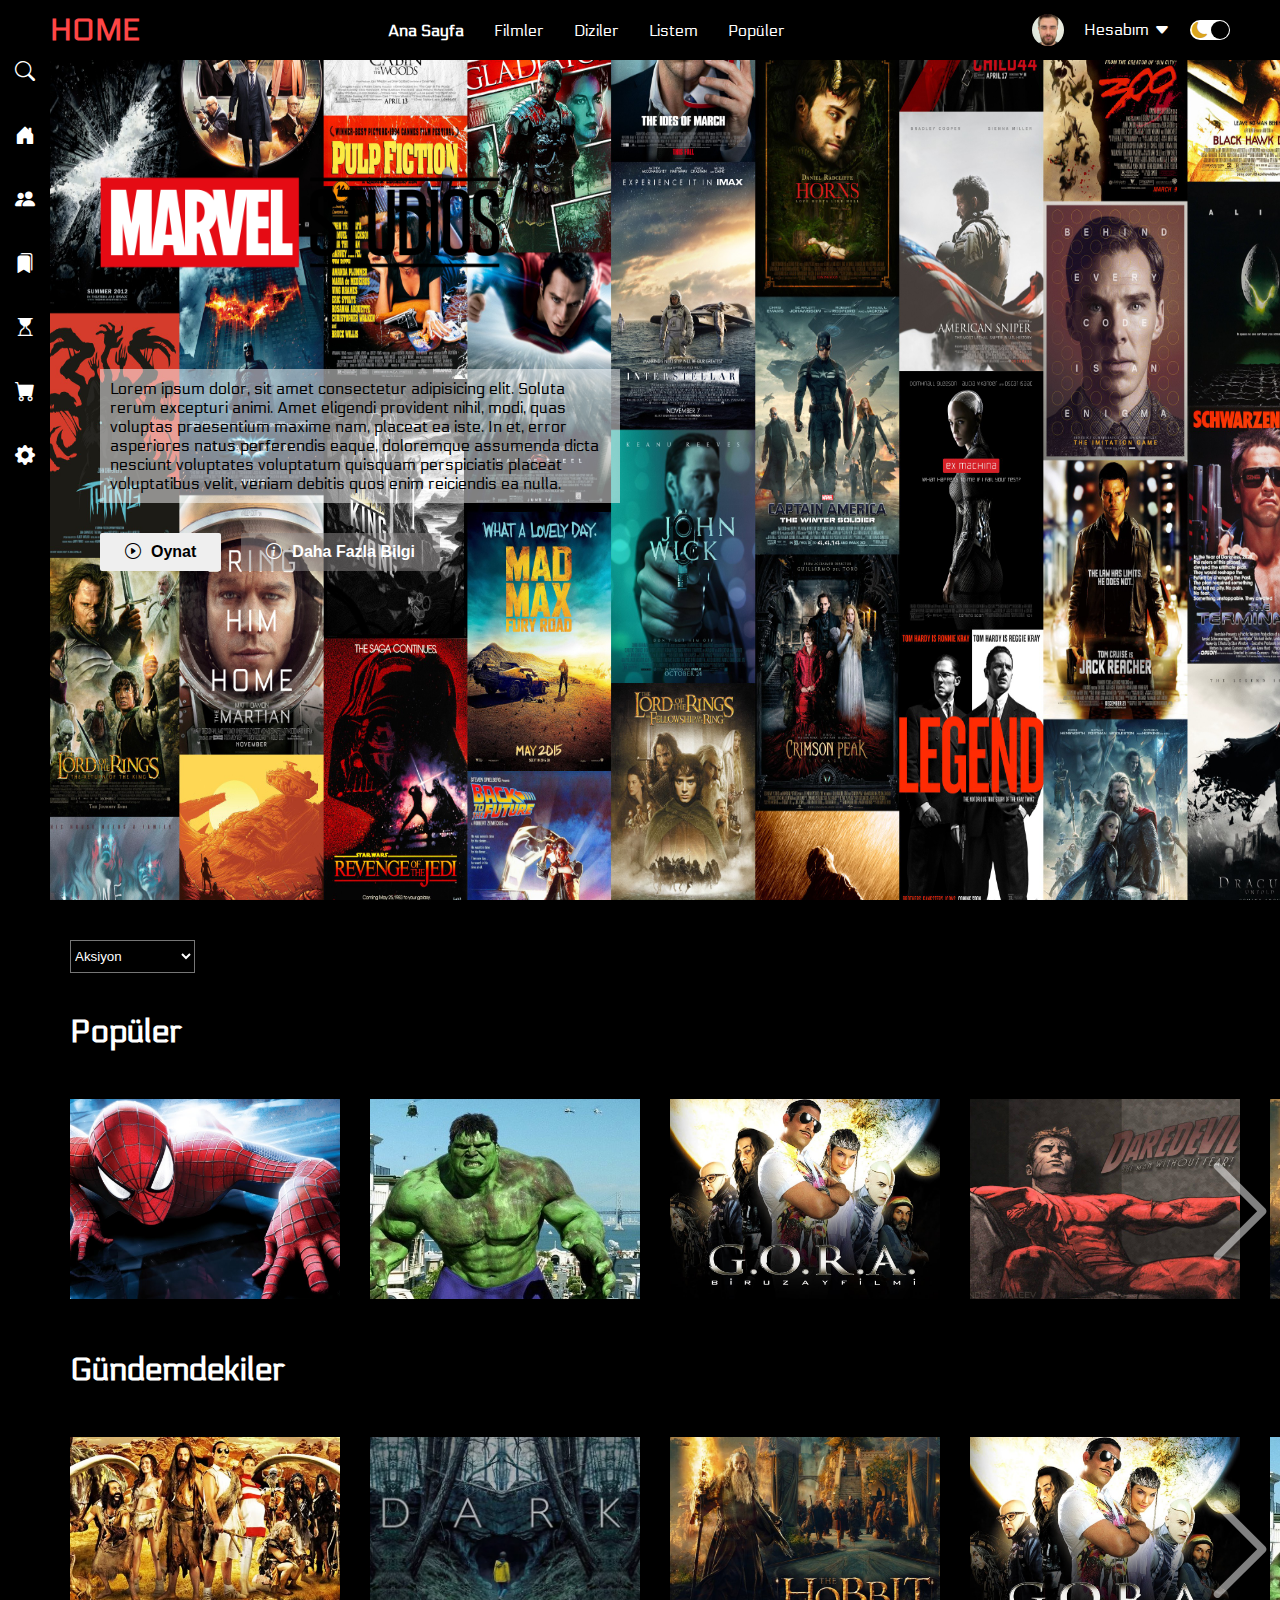
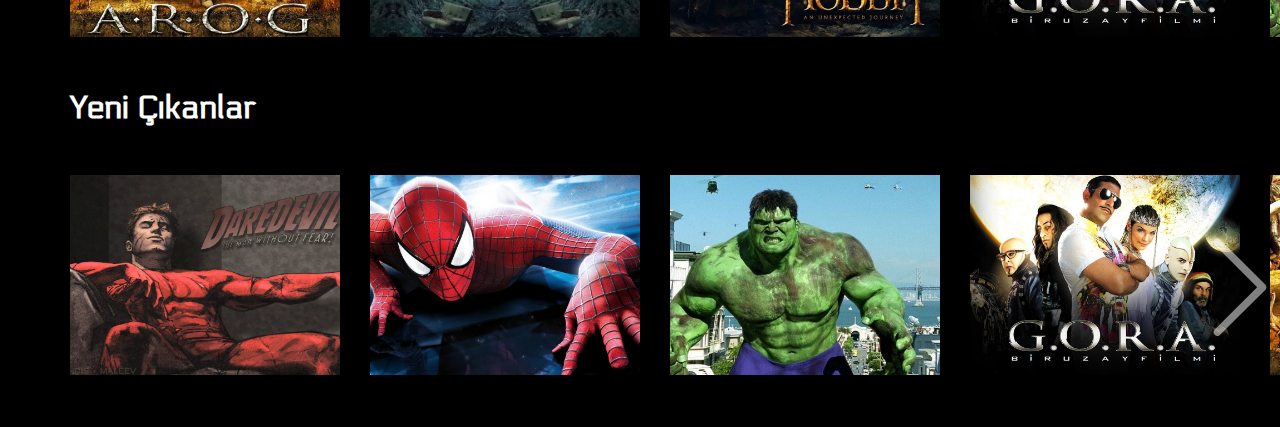
<file: Film-sitesi/index.html>
<!DOCTYPE html>
<html lang="en">
  <head>
    <meta charset="UTF-8" />
    <meta http-equiv="X-UA-Compatible" content="IE=edge" />
    <meta name="viewport" content="width=device-width, initial-scale=1.0" />
    <title>Film Sitesi</title>
    <link
      rel="stylesheet"
      href="https://cdn.jsdelivr.net/npm/bootstrap-icons@1.9.1/font/bootstrap-icons.css"
    />
    <link rel="stylesheet" href="style.css" />
  </head>
  <body>
    <!--! navbar start  -->
    <div class="navbar">
      <div class="navbar-wrapper">
        <div class="logo-wrapper">
          <h1 class="logo">HOME</h1>
        </div>
        <div class="menu-container">
          <ul class="menu-list">
            <li class="menu-list-item active">Ana Sayfa</li>
            <li class="menu-list-item">Filmler</li>
            <li class="menu-list-item">Diziler</li>
            <li class="menu-list-item">Listem</li>
            <li class="menu-list-item">Popüler</li>
          </ul>
        </div>
        <div class="profile-container">
          <img class="profile-picture" src="img/WhatsApp Görsel 2023-05-18 saat 15.54.45.jpg" alt="" />
          <div class="profile-text-container">
            <span class="profile-text">Hesabım</span>
            <i class="bi bi-caret-down-fill"></i>
          </div>
          <div class="toggle">
            <i class="bi bi-moon-fill toggle-icon"></i>
            <i class="bi bi-brightness-high-fill toggle-icon"></i>
            <div class="toggle-ball"></div>
          </div>
        </div>
      </div>
    </div>
    <!--! navbar end  -->

    <!--! sidebar start  -->
    <div class="sidebar">
      <i class="bi bi-search"></i>
      <i class="bi bi-house-door-fill"></i>
      <i class="bi bi-people-fill"></i>
      <i class="bi bi-bookmarks-fill"></i>
      <i class="bi bi-hourglass-top"></i>
      <i class="bi bi-cart-fill"></i>
      <i class="bi bi-gear-fill"></i>
    </div>
    <!--! sidebar end  -->

    <!--! content start  -->
    <div class="container">
      <!-- featured content start -->
      <div class="content-wrapper">
        <div class="featured-content">
          <img class="featured-title" src="img/Marvel-Studios-logo.png" alt="" />
          <p class="featured-desc">
            Lorem ipsum dolor, sit amet consectetur adipisicing elit. Soluta
            rerum excepturi animi. Amet eligendi provident nihil, modi, quas
            voluptas praesentium maxime nam, placeat ea iste. In et, error
            asperiores natus perferendis eaque, doloremque assumenda dicta
            nesciunt voluptates voluptatum quisquam perspiciatis placeat
            voluptatibus velit, veniam debitis quos enim reiciendis ea nulla.
          </p>
          <div class="featured-buttons">
            <button class="play-button">
              <i class="bi bi-play-circle"></i>
              Oynat
            </button>
            <button class="info-button">
              <i class="bi bi-info-circle"></i>
              Daha Fazla Bilgi
            </button>
          </div>
        </div>
      </div>
      <!-- featured content end -->

      <!-- filter start -->
      <div class="movie-list-filter">
        <select>
          <option>Aksiyon</option>
          <option>Animasyon</option>
          <option>Belgesel</option>
          <option>Komedi</option>
          <option>Bilim Kurgu</option>
        </select>
      </div>
      <!-- filter end -->

      <!-- movie list start -->
      <div class="movie-list-container">
        <h1 class="movie-list-title">Popüler</h1>
        <div class="movie-list-wrapper">
            <ul class="movie-list">
                <li class="movie-item">
                    <img class="movie-item-img" src="img/f1.jpg" alt="">
                    <div class="movie-item-info">
                        <span class="movie-item-title">SPIDER-MAN</span>
                        <div class="movie-item-buttons">
                            <i class="bi bi-play-circle-fill"></i>
                            <i class="bi bi-hand-thumbs-up-fill"></i>
                            <i class="bi bi-hand-thumbs-down-fill"></i>
                            <i class="bi bi-plus-circle-fill"></i>
                        </div>
                    </div>
                </li>
                <li class="movie-item">
                    <img class="movie-item-img" src="img/f2.jpg" alt="">
                    <div class="movie-item-info">
                        <span class="movie-item-title">HULK</span>
                        <div class="movie-item-buttons">
                            <i class="bi bi-play-circle-fill"></i>
                            <i class="bi bi-hand-thumbs-up-fill"></i>
                            <i class="bi bi-hand-thumbs-down-fill"></i>
                            <i class="bi bi-plus-circle-fill"></i>
                        </div>
                    </div>
                </li>
                <li class="movie-item">
                    <img class="movie-item-img" src="img/f3.jpg" alt="">
                    <div class="movie-item-info">
                        <span class="movie-item-title">G.O.R.A</span>
                        <div class="movie-item-buttons">
                            <i class="bi bi-play-circle-fill"></i>
                            <i class="bi bi-hand-thumbs-up-fill"></i>
                            <i class="bi bi-hand-thumbs-down-fill"></i>
                            <i class="bi bi-plus-circle-fill"></i>
                        </div>
                    </div>
                </li>
                <li class="movie-item">
                    <img class="movie-item-img" src="img/f4.jpg" alt="">
                    <div class="movie-item-info">
                        <span class="movie-item-title">DAREDEVIL</span>
                        <div class="movie-item-buttons">
                            <i class="bi bi-play-circle-fill"></i>
                            <i class="bi bi-hand-thumbs-up-fill"></i>
                            <i class="bi bi-hand-thumbs-down-fill"></i>
                            <i class="bi bi-plus-circle-fill"></i>
                        </div>
                    </div>
                </li>
                <li class="movie-item">
                    <img class="movie-item-img" src="img/f5.jpg" alt="">
                    <div class="movie-item-info">
                        <span class="movie-item-title">DAREDEVIL</span>
                        <div class="movie-item-buttons">
                            <i class="bi bi-play-circle-fill"></i>
                            <i class="bi bi-hand-thumbs-up-fill"></i>
                            <i class="bi bi-hand-thumbs-down-fill"></i>
                            <i class="bi bi-plus-circle-fill"></i>
                        </div>
                    </div>
                </li>
                <li class="movie-item">
                    <img class="movie-item-img" src="img/f6.jpg" alt="">
                    <div class="movie-item-info">
                        <span class="movie-item-title">DAREDEVIL</span>
                        <div class="movie-item-buttons">
                            <i class="bi bi-play-circle-fill"></i>
                            <i class="bi bi-hand-thumbs-up-fill"></i>
                            <i class="bi bi-hand-thumbs-down-fill"></i>
                            <i class="bi bi-plus-circle-fill"></i>
                        </div>
                    </div>
                </li>
                <li class="movie-item">
                    <img class="movie-item-img" src="img/f7.jpg" alt="">
                    <div class="movie-item-info">
                        <span class="movie-item-title">DAREDEVIL</span>
                        <div class="movie-item-buttons">
                            <i class="bi bi-play-circle-fill"></i>
                            <i class="bi bi-hand-thumbs-up-fill"></i>
                            <i class="bi bi-hand-thumbs-down-fill"></i>
                            <i class="bi bi-plus-circle-fill"></i>
                        </div>
                    </div>
                </li>
            </ul>
            <i class="bi bi-chevron-right arrow"></i>
        </div>
      </div>
      <div class="movie-list-container">
        <h1 class="movie-list-title">Gündemdekiler</h1>
        <div class="movie-list-wrapper">
          <ul class="movie-list">
            <li class="movie-item">
              <img class="movie-item-img" src="img/f6.jpg" alt="" />
              <div class="movie-item-info">
                <span class="movie-item-title">A.R.O.G</span>
                <div class="movie-item-buttons">
                  <i class="bi bi-play-circle-fill"></i>
                  <i class="bi bi-hand-thumbs-up-fill"></i>
                  <i class="bi bi-hand-thumbs-down-fill"></i>
                  <i class="bi bi-plus-circle-fill"></i>
                </div>
              </div>
            </li>
            <li class="movie-item">
              <img class="movie-item-img" src="img/f7.jpg" alt="" />
              <div class="movie-item-info">
                <span class="movie-item-title">DARK</span>
                <div class="movie-item-buttons">
                  <i class="bi bi-play-circle-fill"></i>
                  <i class="bi bi-hand-thumbs-up-fill"></i>
                  <i class="bi bi-hand-thumbs-down-fill"></i>
                  <i class="bi bi-plus-circle-fill"></i>
                </div>
              </div>
            </li>
            <li class="movie-item">
              <img class="movie-item-img" src="img/f5.jpg" alt="" />
              <div class="movie-item-info">
                <span class="movie-item-title">THE HOBBIT</span>
                <div class="movie-item-buttons">
                  <i class="bi bi-play-circle-fill"></i>
                  <i class="bi bi-hand-thumbs-up-fill"></i>
                  <i class="bi bi-hand-thumbs-down-fill"></i>
                  <i class="bi bi-plus-circle-fill"></i>
                </div>
              </div>
            </li>
            <li class="movie-item">
              <img class="movie-item-img" src="img/f3.jpg" alt="" />
              <div class="movie-item-info">
                <span class="movie-item-title">G.O.R.A</span>
                <div class="movie-item-buttons">
                  <i class="bi bi-play-circle-fill"></i>
                  <i class="bi bi-hand-thumbs-up-fill"></i>
                  <i class="bi bi-hand-thumbs-down-fill"></i>
                  <i class="bi bi-plus-circle-fill"></i>
                </div>
              </div>
            </li>
            <li class="movie-item">
              <img class="movie-item-img" src="img/f2.jpg" alt="" />
              <div class="movie-item-info">
                <span class="movie-item-title">HULK</span>
                <div class="movie-item-buttons">
                  <i class="bi bi-play-circle-fill"></i>
                  <i class="bi bi-hand-thumbs-up-fill"></i>
                  <i class="bi bi-hand-thumbs-down-fill"></i>
                  <i class="bi bi-plus-circle-fill"></i>
                </div>
              </div>
            </li>
            <li class="movie-item">
              <img class="movie-item-img" src="img/f1.jpg" alt="" />
              <div class="movie-item-info">
                <span class="movie-item-title">SPIDER-MAN</span>
                <div class="movie-item-buttons">
                  <i class="bi bi-play-circle-fill"></i>
                  <i class="bi bi-hand-thumbs-up-fill"></i>
                  <i class="bi bi-hand-thumbs-down-fill"></i>
                  <i class="bi bi-plus-circle-fill"></i>
                </div>
              </div>
            </li>
            <li class="movie-item">
              <img class="movie-item-img" src="img/f4.jpg" alt="" />
              <div class="movie-item-info">
                <span class="movie-item-title">DAREDEVIL</span>
                <div class="movie-item-buttons">
                  <i class="bi bi-play-circle-fill"></i>
                  <i class="bi bi-hand-thumbs-up-fill"></i>
                  <i class="bi bi-hand-thumbs-down-fill"></i>
                  <i class="bi bi-plus-circle-fill"></i>
                </div>
              </div>
            </li>
          </ul>
          <i class="bi bi-chevron-right arrow"></i>
        </div>
      </div>
      <div class="movie-list-container">
        <h1 class="movie-list-title">Yeni Çıkanlar</h1>
        <div class="movie-list-wrapper">
          <ul class="movie-list">
            <li class="movie-item">
              <img class="movie-item-img" src="img/f4.jpg" alt="" />
              <div class="movie-item-info">
                <span class="movie-item-title">DAREDEVIL</span>
                <div class="movie-item-buttons">
                  <i class="bi bi-play-circle-fill"></i>
                  <i class="bi bi-hand-thumbs-up-fill"></i>
                  <i class="bi bi-hand-thumbs-down-fill"></i>
                  <i class="bi bi-plus-circle-fill"></i>
                </div>
              </div>
            </li>
            <li class="movie-item">
              <img class="movie-item-img" src="img/f1.jpg" alt="" />
              <div class="movie-item-info">
                <span class="movie-item-title">SPIDER-MAN</span>
                <div class="movie-item-buttons">
                  <i class="bi bi-play-circle-fill"></i>
                  <i class="bi bi-hand-thumbs-up-fill"></i>
                  <i class="bi bi-hand-thumbs-down-fill"></i>
                  <i class="bi bi-plus-circle-fill"></i>
                </div>
              </div>
            </li>
            <li class="movie-item">
              <img class="movie-item-img" src="img/f2.jpg" alt="" />
              <div class="movie-item-info">
                <span class="movie-item-title">HULK</span>
                <div class="movie-item-buttons">
                  <i class="bi bi-play-circle-fill"></i>
                  <i class="bi bi-hand-thumbs-up-fill"></i>
                  <i class="bi bi-hand-thumbs-down-fill"></i>
                  <i class="bi bi-plus-circle-fill"></i>
                </div>
              </div>
            </li>
            <li class="movie-item">
              <img class="movie-item-img" src="img/f3.jpg" alt="" />
              <div class="movie-item-info">
                <span class="movie-item-title">G.O.R.A</span>
                <div class="movie-item-buttons">
                  <i class="bi bi-play-circle-fill"></i>
                  <i class="bi bi-hand-thumbs-up-fill"></i>
                  <i class="bi bi-hand-thumbs-down-fill"></i>
                  <i class="bi bi-plus-circle-fill"></i>
                </div>
              </div>
            </li>
            <li class="movie-item">
              <img class="movie-item-img" src="img/f6.jpg" alt="" />
              <div class="movie-item-info">
                <span class="movie-item-title">A.R.O.G</span>
                <div class="movie-item-buttons">
                  <i class="bi bi-play-circle-fill"></i>
                  <i class="bi bi-hand-thumbs-up-fill"></i>
                  <i class="bi bi-hand-thumbs-down-fill"></i>
                  <i class="bi bi-plus-circle-fill"></i>
                </div>
              </div>
            </li>
            <li class="movie-item">
              <img class="movie-item-img" src="img/f5.jpg" alt="" />
              <div class="movie-item-info">
                <span class="movie-item-title">THE HOBBIT</span>
                <div class="movie-item-buttons">
                  <i class="bi bi-play-circle-fill"></i>
                  <i class="bi bi-hand-thumbs-up-fill"></i>
                  <i class="bi bi-hand-thumbs-down-fill"></i>
                  <i class="bi bi-plus-circle-fill"></i>
                </div>
              </div>
            </li>
            <li class="movie-item">
              <img class="movie-item-img" src="img/f7.jpg" alt="" />
              <div class="movie-item-info">
                <span class="movie-item-title">DARK</span>
                <div class="movie-item-buttons">
                  <i class="bi bi-play-circle-fill"></i>
                  <i class="bi bi-hand-thumbs-up-fill"></i>
                  <i class="bi bi-hand-thumbs-down-fill"></i>
                  <i class="bi bi-plus-circle-fill"></i>
                </div>
              </div>
            </li>
          </ul>
          <i class="bi bi-chevron-right arrow"></i>
        </div>
      </div>
      <!-- movie list end -->
    </div>
    <!--! content start  -->


    <script src="script.js"></script>
  </body>
</html>
</file>
<file: Film-sitesi/style.css>
@import url("https://fonts.googleapis.com/css2?family=Electrolize&display=swap");

/*! base css start  */
* {
  margin: 0;
}

body {
  font-family: "Electrolize", sans-serif;
}

.container {
  background-color: black;
  color: white;
}

/*! base css end  */

/*! navbar start  */
.navbar {
  background-color: black;
  height: 60px;
  color: white;
  position: sticky;
  top: 0;
  z-index: 1;
}

.navbar-wrapper {
  display: flex;
  justify-content: space-between;
  align-items: center;
  height: 100%;
  padding: 0 50px;
}

.logo {
  font-size: 30px;
  color: rgb(255, 70, 70);
}

.menu-list {
  display: flex;
  list-style: none;
  column-gap: 30px;
  padding: 0;
}

.menu-list-item {
  cursor: pointer;
}

.menu-list-item:hover {
  font-weight: bold;
}

.menu-list-item.active {
  font-weight: bold;
}

.profile-container {
  display: flex;
  align-items: center;
  column-gap: 20px;
}

.profile-picture {
  width: 32px;
  height: 32px;
  object-fit: cover;
  border-radius: 50%;
}

.profile-text-container {
  display: flex;
  align-items: center;
  column-gap: 5px;
  line-height: 1;
}

.toggle {
  width: 40px;
  height: 20px;
  background-color: white;
  position: relative;
  border-radius: 30px;
  display: flex;
  align-items: center;
  justify-content: space-around;
}

.toggle-icon {
  color: goldenrod;
}

.toggle-ball {
  width: 18px;
  height: 18px;
  background-color: black;
  border-radius: 50%;
  cursor: pointer;
  position: absolute;
  right: 1px;
  transition: .5s ease all;
}
/*! navbar end  */

/*! sidebar start  */
.sidebar {
  background-color: black;
  color: white;
  height: 100%;
  width: 50px;
  display: flex;
  flex-direction: column;
  align-items: center;
  padding-top: 60px;
  row-gap: 40px;
  position: fixed;
  top: 0;
}

.sidebar i {
  color: white;
  font-size: 20px;
  cursor: pointer;
}
/*! sidebar end  */

/*! featured content start  */
.content-wrapper {
  margin-left: 50px;
}

.featured-content {
  background: url("img/ddd\ \(1\).jpg");
  padding: 50px;
  height: calc(100vh - 160px);
  background-size: 100% 100%;
}

.featured-title {
  width: 400px;
}

.featured-desc {
  width: 500px;
  background-color: rgba(255, 255, 255, 0.5);
  padding: 10px;
  margin: 30px 0;
  color: black;
}

.featured-buttons {
  display: flex;
  gap: 20px;
  flex-wrap: wrap;
}

.featured-buttons button {
  padding: 10px 25px;
  border-radius: 2px;
  border: none;
  outline: none;
  cursor: pointer;
  display: flex;
  column-gap: 10px;
  font-size: 16px;
  font-weight: bold;
}

.featured-buttons .info-button {
  background-color: rgb(145, 142, 142, 0.5);
  color: white;
}
/*! featured content end  */

/*! filter start */
.movie-list-filter {
  margin: 20px 0 20px 50px;
  padding: 20px;
}

.movie-list-filter select {
  background-color: black;
  color: white;
  padding: 7px 0;
  width: 125px;
}
/*! filter end */

/*! movie list start */
.movie-list-container {
  margin-left: 70px;
}

.movie-list {
  list-style: none;
  padding: 0;
  height: 300px;
  display: flex;
  align-items: center;
  column-gap: 30px;
  transform: translateX(0);
  transition: 1s all ease-in-out;
}

.movie-list-wrapper {
  overflow: hidden;
  position: relative;
}

.movie-item {
  position: relative;
}

.movie-item:hover .movie-item-title,
.movie-item:hover .movie-item-buttons {
  opacity: 1;
}

.movie-item:hover .movie-item-img {
  transform: scale(1.2);
  margin: 0 30px;
  opacity: 0.5;
}

.movie-item-img {
  width: 270px;
  height: 200px;
  object-fit: cover;
  transition: 1s all ease-in-out;
}

.movie-item-title {
  background-color: rgb(40, 40, 40, 0.4);
  padding: 0 10px;
  font-size: 28px;
  font-weight: bold;
  position: absolute;
  top: 10%;
  left: 50px;
  opacity: 0;
  transition: 1s all ease-in-out;
}

.movie-item-buttons {
  background-color: rgb(40, 40, 40, 0.4);
  padding: 10px;
  font-weight: bold;
  position: absolute;
  bottom: 10%;
  left: 50px;
  display: flex;
  column-gap: 20px;
  opacity: 0;
  transition: 1s all ease-in-out;
}

.movie-item-buttons i {
  cursor: pointer;
  opacity: 0.5;
  font-size: 20px;
  transition: 0.5s all ease;
}

.movie-item-buttons i:hover {
  opacity: 1;
}

.arrow {
  width: 100px;
  display: flex;
  font-size: 120px;
  position: absolute;
  right: 0;
  top: 100px;
  opacity: 0.5;
  transition: 0.5s ease all;
  cursor: pointer;
}

.arrow:hover {
  opacity: 1;
}
/*! movie list end */

/*! dark mode start  */
.container.active {
  background-color: white;
}

.navbar.active {
  background-color: white;
  color: black;
}

.sidebar.active {
  background-color: white;
}

.sidebar i.active {
  color: black;
}

.movie-list-title.active{
    color: black;
}

.toggle.active{
    background-color: black;
}

.toggle-ball.active{
    background-color: white;
    transform: translateX(-20px);
}

.movie-list-filter select.active{
    background-color: white;
    color: black;
}
/*! dark mode end  */

/*! responsive start  */
@media only screen and (max-width: 800px){
    .menu-container{
        display: none;
    }

    .featured-content{
        height: 50vh;
    }

    .featured-title{
        width: 200px;
    }

    .featured-desc{
        overflow: hidden;
        display: -webkit-box;
        -webkit-line-clamp: 5;
        -webkit-box-orient: vertical;
        max-width: 200px;
        padding: 0;
    }
}
/*! responsive end  */
</file>
